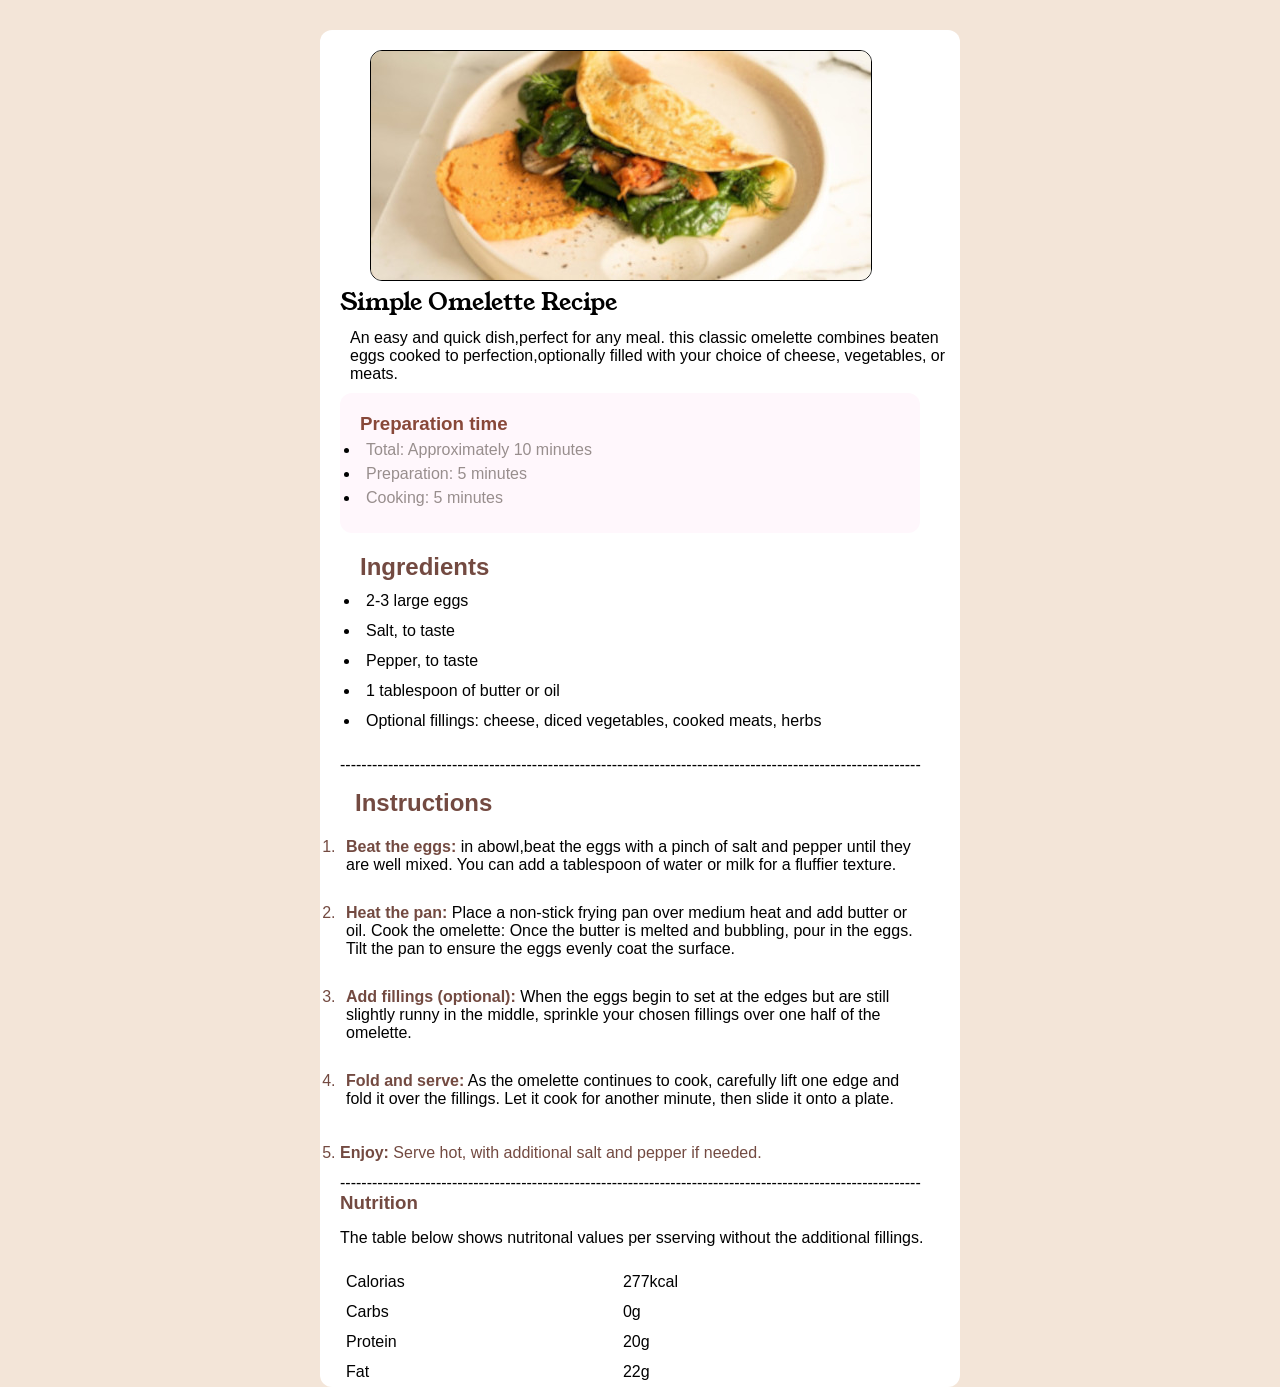
<file: index.html>
<!DOCTYPE html>
<html lang="pt-br">
<head>
    <meta charset="UTF-8">
    <meta name="viewport" content="width=device-width, initial-scale=1.0">
    <link rel="icon" type="image/png" sizes="32x32" href="./assets/images/favicon-32x32.png">
    <link rel="preconnect" href="https://fonts.googleapis.com">
    <title>Frontend Mentor | Recipe page</title>
    <link rel="stylesheet" href="./projetoc.css">
</head>
<body>
    <main>
        <img src="assets/images/tenta2.jpeg" alt="">

        <article>
            
            <h1>Simple Omelette Recipe</h1>

            <p>
                An easy and quick dish,perfect for any meal. this classic omelette combines beaten eggs cooked to perfection,optionally filled with your choice of cheese, vegetables, or meats.
            </p>
        

            
            <div id="teste">
                <h3 >Preparation time</h3>
            <ul>
                <li><p>Total: Approximately 10 minutes</p> </li> 
                <li><p>Preparation: 5 minutes</p></li> 
                <li> <p>Cooking: 5 minutes</p>    </li> 
            </ul>
        </div>
            <div id="ingredients">
                <h2>Ingredients</h2>
                <ul>
                     <li> <p>2-3 large eggs</p> </li>
                     <li> <p>Salt, to taste</p>  </li>
                     <li> <p>Pepper, to taste</p> </li>
                    <li> <p>1 tablespoon of butter or oil</p> </li>
                    <li> <p>Optional fillings: cheese, diced vegetables, cooked meats, herbs</p> </li>
                </ul>
            </div>
            -------------------------------------------------------------------------------------------------------------           
             <div id="instrucoes">
                <h2>Instructions</h2>
                <ol>
                    <li>
                        <p><strong>Beat the eggs:</strong> in abowl,beat the eggs with a pinch of salt and pepper until they are well mixed. You can add a tablespoon of water or milk for a fluffier texture.</p>
                    </li>
                    <br> <li>
                        <p>
                            <strong>Heat the pan:</strong> Place a non-stick frying pan over medium heat and add butter or oil.
                            Cook the omelette: Once the butter is melted and bubbling, pour in the eggs. Tilt the pan to ensure
                            the eggs evenly coat the surface.
                        </p>
                    </li>
                    <br> <li>
                        <p>
                            <strong>Add fillings (optional):</strong> When the eggs begin to set at the edges but are still slightly runny in the
                            middle, sprinkle your chosen fillings over one half of the omelette.
                        </p>
                    </li>
                    <br> <li>
                        <p>
                            <strong>Fold and serve:</strong> As the omelette continues to cook, carefully lift one edge and fold it over the
                            fillings. Let it cook for another minute, then slide it onto a plate.
                        </p>
                    </li>
            

                <br> <p>
                    <li>  <strong>Enjoy:</strong> Serve hot, with additional salt and pepper if needed. </li>
                </p>

            </ol>   
        </div>    
        -------------------------------------------------------------------------------------------------------------       
    <div id="Nutrition">
        <h3>Nutrition</h3>
        <p>The table below shows nutritonal values per sserving without the additional fillings.</p>
    </div>
        <table>
            <tbody>
                <tr>
                    <td>Calorias</td>
                    <td >277kcal</td>
                    
                </tr>
                <tr>
                    <td>Carbs</td>
                    <td>0g</td>
                </tr>
            
                <tr>
                    <td>Protein</td>
                    <td >20g</td>
                </tr>
               
                <tr>
                    <td>Fat</td>
                    <td >22g</td>
                </tr>
            </tbody>
        </table>
    
    </article>       
 </main>
</body>
</html>
</file>
<file: projetoc.css>
@charset "UTF-8" ;
@import url('https://fonts.googleapis.com/css2?family=Raleway:ital,wght@0,100..900;1,100..900&family=Sevillana&family=Sofadi+One&family=Young+Serif&family=Yuji+Mai&display=swap');

* {
    padding: 0px;
    margin: 0px;
    font-family: Arial, Helvetica, sans-serif;
}

body {
    background-color:#F3E5D8;
    padding-top: 30px;
}

main > img {
    border: 1px solid black;
    margin-left: 50px;
    margin-top: 20px;
    border-radius: 12px;
}

main {
    background-color: white;
    width: 640px;
    margin: auto;
    border: 50px;
    text-decoration: 10px;
    border-radius: 12px;
    
    
    
}

 article   {
    padding-left: 20px;

}

article > h1 {
    font-family: "Young Serif", serif;
    font-weight: 400;
    
}



article > p {
    margin: 10px;
    font-family: Arial, Helvetica, sans-serif;
}

article > ul#primeiro  {
    background-color: #FFF7FC;
    color: #6E6561;
    width: 500px;
    padding: 20px;
    border-radius: 10px;
    
}

div#teste {
    background-color:  #FFF7FC;
    padding: 20px;
    text-align: justify;
    width: 540px;
    border-radius: 12px;
    
}

div#teste  p {
    margin: 6px;
    color: #988E8D;
}

div#teste h3 {
    color: #884839;
}

div#ingredients {
    
    width: 540px;
    border-radius: 12px;
    padding: 20px;
}

div#ingredients h2 {
    color: #734A41;
    margin-bottom: 5px;
    
}

div#ingredients p {
    padding: 6px;
}

div#instrucoes {
    
    width: 580px;
} 

div#instrucoes h2 {
    color: #734A41;
    padding: 15px;
}

div#instrucoes p {
    padding: 6px;
    color: black;
}

div#instrucoes strong {
    color: #734A41;
    
}

div#instrucoes li {
    color: #734a41;
}

div#Nutrition h3 {
    color: #734A41;
    margin-bottom: 15px;
}

div#Nutrition p {
    margin-bottom: 20px;
}

 table {
    position: relative;
    width: 540px;
    border-collapse: collapse;
   
}

td {
    border: 1px none black;
    padding: 6px;
}
</file>
